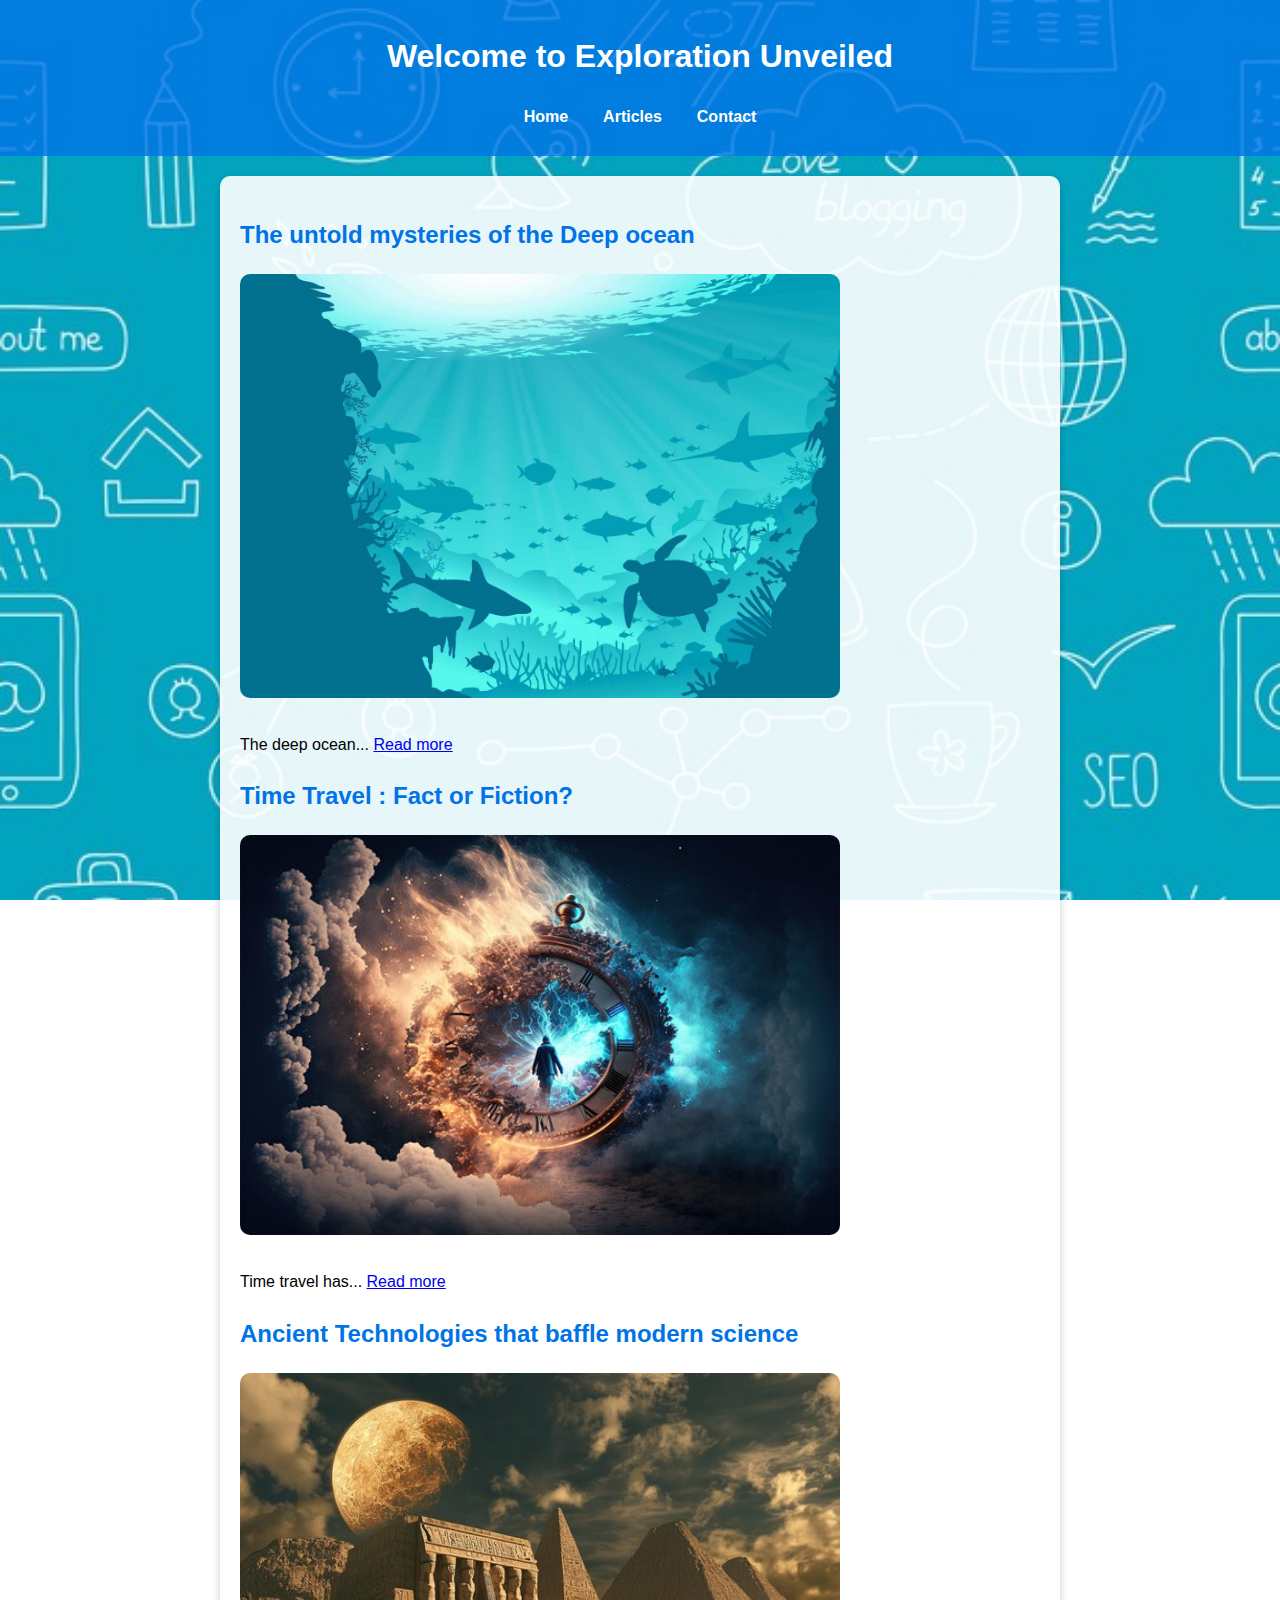
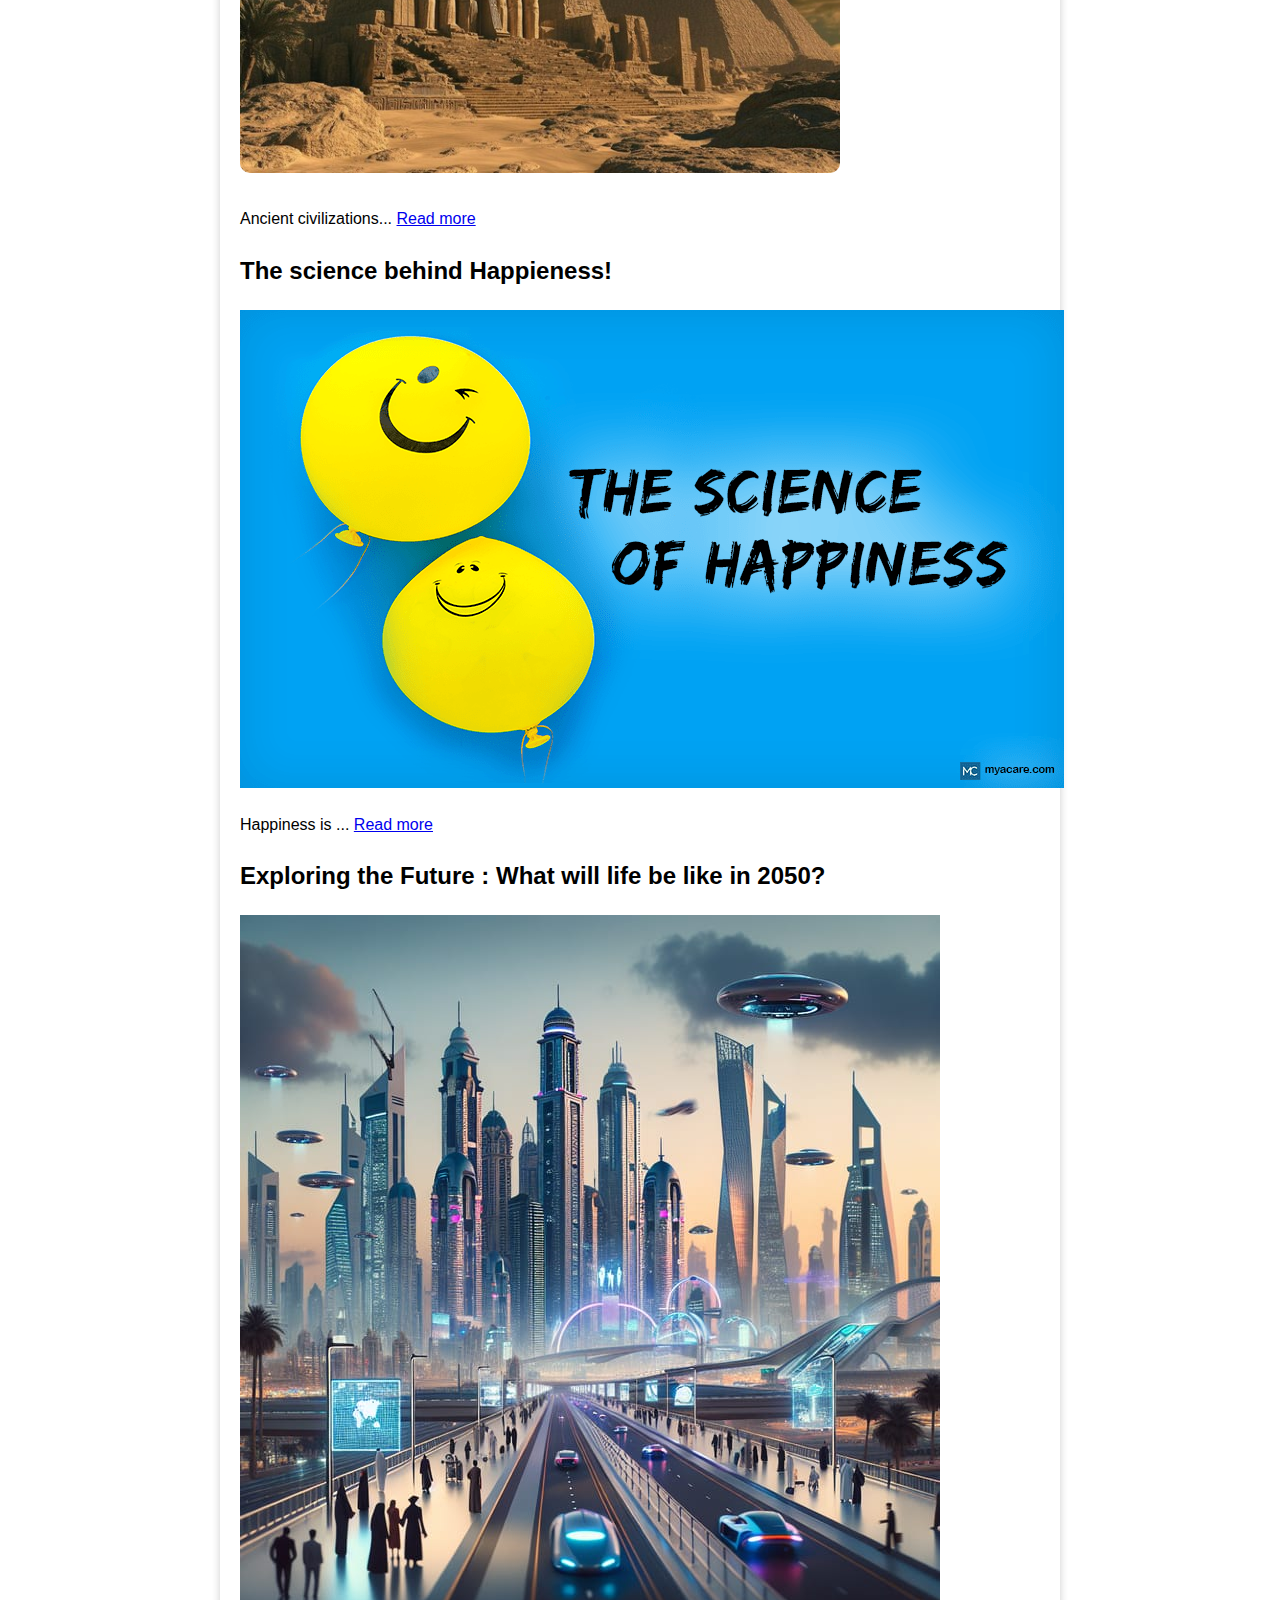
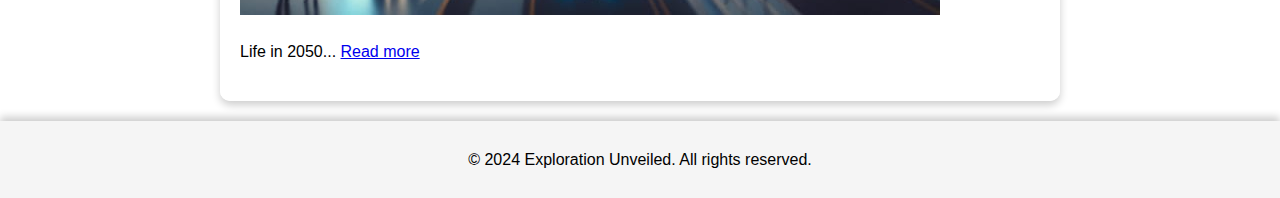
<file: blog page/index.html>
<!DOCTYPE html>
<html lang="en">
<head>
    <meta charset="UTF-8">
    <meta name="viewport" content="width=device-width, initial-scale=1.0">
    <title>Exploration Unveiled</title>
    <style>
        body {
            font-family: Arial, sans-serif;
            line-height: 1.6;
            margin: 0;
            padding: 0;
            background-image: url('bg (1).jpg'); 
            background-size: cover;
            background-position: center;
            background-attachment: fixed;
        }

        header {
            background: rgba(0, 115, 230, 0.8);
            color: white;
            padding: 10px 20px;
            text-align: center;
        }

        nav ul {
            list-style: none;
            padding: 0;
            display: flex;
            justify-content: center;
            gap: 15px;
        }

        nav ul li {
            display: inline;
        }

        nav ul li a {
            text-decoration: none;
            color: white;
            font-weight: bold;
            padding: 5px 10px;
        }

        nav ul li a:hover {
            background: white;
            color: #0073e6;
            border-radius: 5px;
        }

        .container, .full-article, #contact {
            display: none;
            margin: 20px auto;
            max-width: 800px;
            background: rgba(255, 255, 255, 0.9);
            padding: 20px;
            border-radius: 10px;
            box-shadow: 0 4px 8px rgba(0, 0, 0, 0.2);
        }

        .container {
            display: block; /* Show home by default */
        }

        .article img, .full-article img {
            width: 100%;
            max-width: 600px;
            height: auto;
            border-radius: 10px;
            margin-bottom: 10px;
        }

        .article h2, .full-article h2 {
            color: #0073e6;
        }

        footer {
            text-align: center;
            background: rgba(244, 244, 244, 0.9);
            padding: 10px;
            margin-top: 20px;
            box-shadow: 0 -4px 8px rgba(0, 0, 0, 0.2);
        }

        #contact p {
            font-size: 1.2em;
        }
    </style>
    <script>
        function showSection(sectionId) {
            const sections = document.querySelectorAll('.container, .full-article, #contact');
            sections.forEach(section => section.style.display = 'none');
            document.getElementById(sectionId).style.display = 'block';
        }

        function showFullArticle(id) {
            showSection(id);
        }
    </script>
</head>
<body>

<header>
    <h1>Welcome to Exploration Unveiled</h1>
    <nav>
        <ul>
            <li><a href="#" onclick="showSection('home')">Home</a></li>
            <li><a href="#" onclick="showSection('article1')">Articles</a></li>
            <li><a href="#" onclick="showSection('contact')">Contact</a></li>
        </ul>
    </nav>
</header>

<div id="home" class="container">
    <div class="article">
        <h2>The untold mysteries of the Deep ocean</h2>
        <img src="ocean.jpg" alt="Article Image 1">
        <p>The deep ocean... <a href="#" onclick="showFullArticle('article1')">Read more</a></p>
    </div>
    <div class="article">
        <h2>Time Travel : Fact or Fiction?</h2>
        <img src="time travel.jpg" alt="Article Image 2">
        <p>Time travel has... <a href="#" onclick="showFullArticle('article2')">Read more</a></p>
    </div>
    <div class="article">
        <h2>Ancient Technologies that baffle modern science</h2>
        <img src="ancient.jpg" alt="Article Image 3">
        <p>Ancient civilizations... <a href="#" onclick="showFullArticle('article3')">Read more</a></p>
    </div>

    <div clss="article">
        <h2>The science behind Happieness!</h2>
        <img src="smile.png">
        <p>Happiness is ... <a href="#" onclick="showFullArticle('article4')">Read more</a></p>
    </div>

    <div clss="article">
        <h2>Exploring the Future : What will life be like in 2050?</h2>
        <img src="2050.png">
        <p>Life in 2050... <a href="#" onclick="showFullArticle('article5')">Read more</a></p>
    </div>
</div>

<div id="article1" class="full-article">
    <h2>The untold mysteries of the Deep ocean</h2>
    <img src="ocean.jpg" alt="Article Image 1">
    <p>The deep ocean, covering over 80% of Earth’s surface, remains one of the most mysterious and unexplored realms on the planet.
        Hidden beneath miles of water, this dark, pressurized environment holds secrets that scientists are only beginning to uncover.
         Home to bizarre and otherworldly creatures, such as bioluminescent jellyfish and anglerfish, the deep sea thrives with life 
         adapted to extreme conditions. Vast underwater mountain ranges, hydrothermal vents, and abyssal plains harbor unique 
         ecosystems, providing clues about Earth's history and the origins of life. Despite its remoteness, the deep ocean is impacted
          by human activities like pollution and climate change, making its study critical. From enigmatic shipwrecks to possible 
          unknown species, the deep sea’s mysteries fuel our imagination, offering untapped potential for discoveries in medicine, 
          technology, and biodiversity. Understanding this hidden world is essential for conserving its fragile ecosystems and
           unlocking its secrets for future generations.</p>
</div>

<div id="article2" class="full-article">
    <h2>Time Travel : Fact or Fiction?</h2>
    <img src="time travel.jpg" alt="Article Image 2">
    <p>Time travel has long captivated human imagination, blending science fiction with scientific inquiry. In theory, time travel 
        could be possible under Einstein's theory of relativity, where time slows down for objects moving at speeds near the speed 
        of light. This phenomenon, known as time dilation, hints at the potential for "forward" time travel.Backward time travel,
         however, raises complex paradoxes, such as the grandfather paradox, where altering the past could prevent one’s own existence.
          Scientists have speculated about wormholes as potential shortcuts through spacetime, but their stability and feasibility
           remain speculative.Despite advancements in physics, practical time travel remains unachieved, limited by immense energy
            requirements and unresolved theoretical challenges. While it sparks hope and curiosity, time travel exists today as an
             intriguing concept at the crossroads of science and fiction, waiting for future discoveries to clarify its potential 
             reality.</p>
</div>

<div id="article3" class="full-article">
    <h2>Ancient Technologies that baffle modern science</h2>
    <img src="ancient.jpg" alt="Article Image 3">
    <p>Ancient civilizations achieved remarkable technological feats that continue to puzzle modern scientists. These innovations,
        created without modern tools or scientific knowledge, demonstrate advanced understanding and ingenuity.The Great Pyramid of Giza, 
        for instance, remains an engineering marvel. Built around 4,500 years ago, its precise alignment with cardinal points and massive 
        stone blocks, weighing up to 80 tons, leave researchers questioning how such precision was achieved. Similarly, the Antikythera 
        Mechanism, an ancient Greek artifact, is an analog computer used to predict astronomical events. Its complexity suggests knowledge
         of gears and mechanics far ahead of its time.In South America, the Nazca Lines—enormous geoglyphs etched into the desert—remain 
         a mystery. Their purpose and the method used to create them with such precision are still debated. Ancient Indian texts describe 
         "Vimanas," mythical flying machines, while structures like Machu Picchu and Stonehenge showcase mastery over construction and 
         astronomy.These examples challenge assumptions about ancient human capabilities and hint at lost knowledge. While some mysteries
          are explained through research, many ancient technologies continue to intrigue and inspire exploration into humanity's innovative 
          past.</p>
</div>

<div id="article4" class="full-article">
    <h2>The science behind Happieness!</h2>
    <img src="smile.png" alt="Article Image 4">
    <p>Happiness is more than a fleeting emotion—it is deeply rooted in biology, psychology, and social factors. Scientifically, 
        happiness is associated with the release of key neurotransmitters like dopamine, serotonin, oxytocin, and endorphins, often 
        referred to as the "feel-good chemicals." These chemicals influence mood, motivation, and feelings of connection and pleasure.
         Dopamine is linked to reward and motivation, providing a sense of accomplishment. Serotonin affects mood stabilization and is 
         boosted through exercise, sunlight, and positive social interactions. Oxytocin, often called the "love hormone," fosters trust 
         and bonding, while endorphins act as natural painkillers, often released during physical activity or laughter.Psychological 
         research highlights the role of positive thinking, mindfulness, and gratitude in fostering happiness. Engaging in fulfilling 
         activities, maintaining strong social connections, and setting meaningful goals contribute significantly to long-term well-being.  
        Interestingly, studies reveal that about 40% of happiness depends on intentional activities, 50% on genetic predisposition, and 
        10% on external circumstances. This suggests that while some factors are out of our control, cultivating habits that enhancemental 
        and physical health can significantly influence our overall happiness.</p>
</div>

<div id="article5" class="full-article">
    <h2>Exploring the Future : What will life be like in 2050?</h2>
    <img src="2050.png" alt="Article Image 5">
    <p>Life in 2050 is expected to be transformed by advancements in technology, environmental challenges, and societal evolution. 
        Artificial intelligence and robotics will likely dominate daily life, with smart homes, autonomous vehicles, and AI-driven 
        personal assistants becoming commonplace. Innovations in healthcare, such as personalized medicine and advanced gene therapies, 
        could extend life expectancy and enhance quality of life.Sustainability will play a critical role as the world grapples with 
        climate change. Renewable energy sources like solar and wind will power most industries, and eco-friendly urban designs with 
        vertical gardens and smart infrastructure will redefine cities. Space exploration may also open new frontiers, potentially 
        enabling human colonies on Mars or the Moon.Education and work are expected to shift towards remote, AI-assisted platforms, 
        emphasizing lifelong learning. Human relationships may evolve through augmented reality and virtual experiences, blurring the 
        lines between the physical and digital worlds.While these changes promise convenience and innovation, ethical concerns around technology, environmental sustainability, and equality will shape the path to 2050, making it a blend of immense possibilities and profound responsibilities.  </p>
</div>

<div id="contact">
    <h2>Contact Me</h2>
    <p>Email: exploration@example.com</p>
    <p>Phone: +91 9043035932</p>
</div>

<footer>
    <p>&copy; 2024 Exploration Unveiled. All rights reserved.</p>
</footer>

</body>
</html>
</file>
